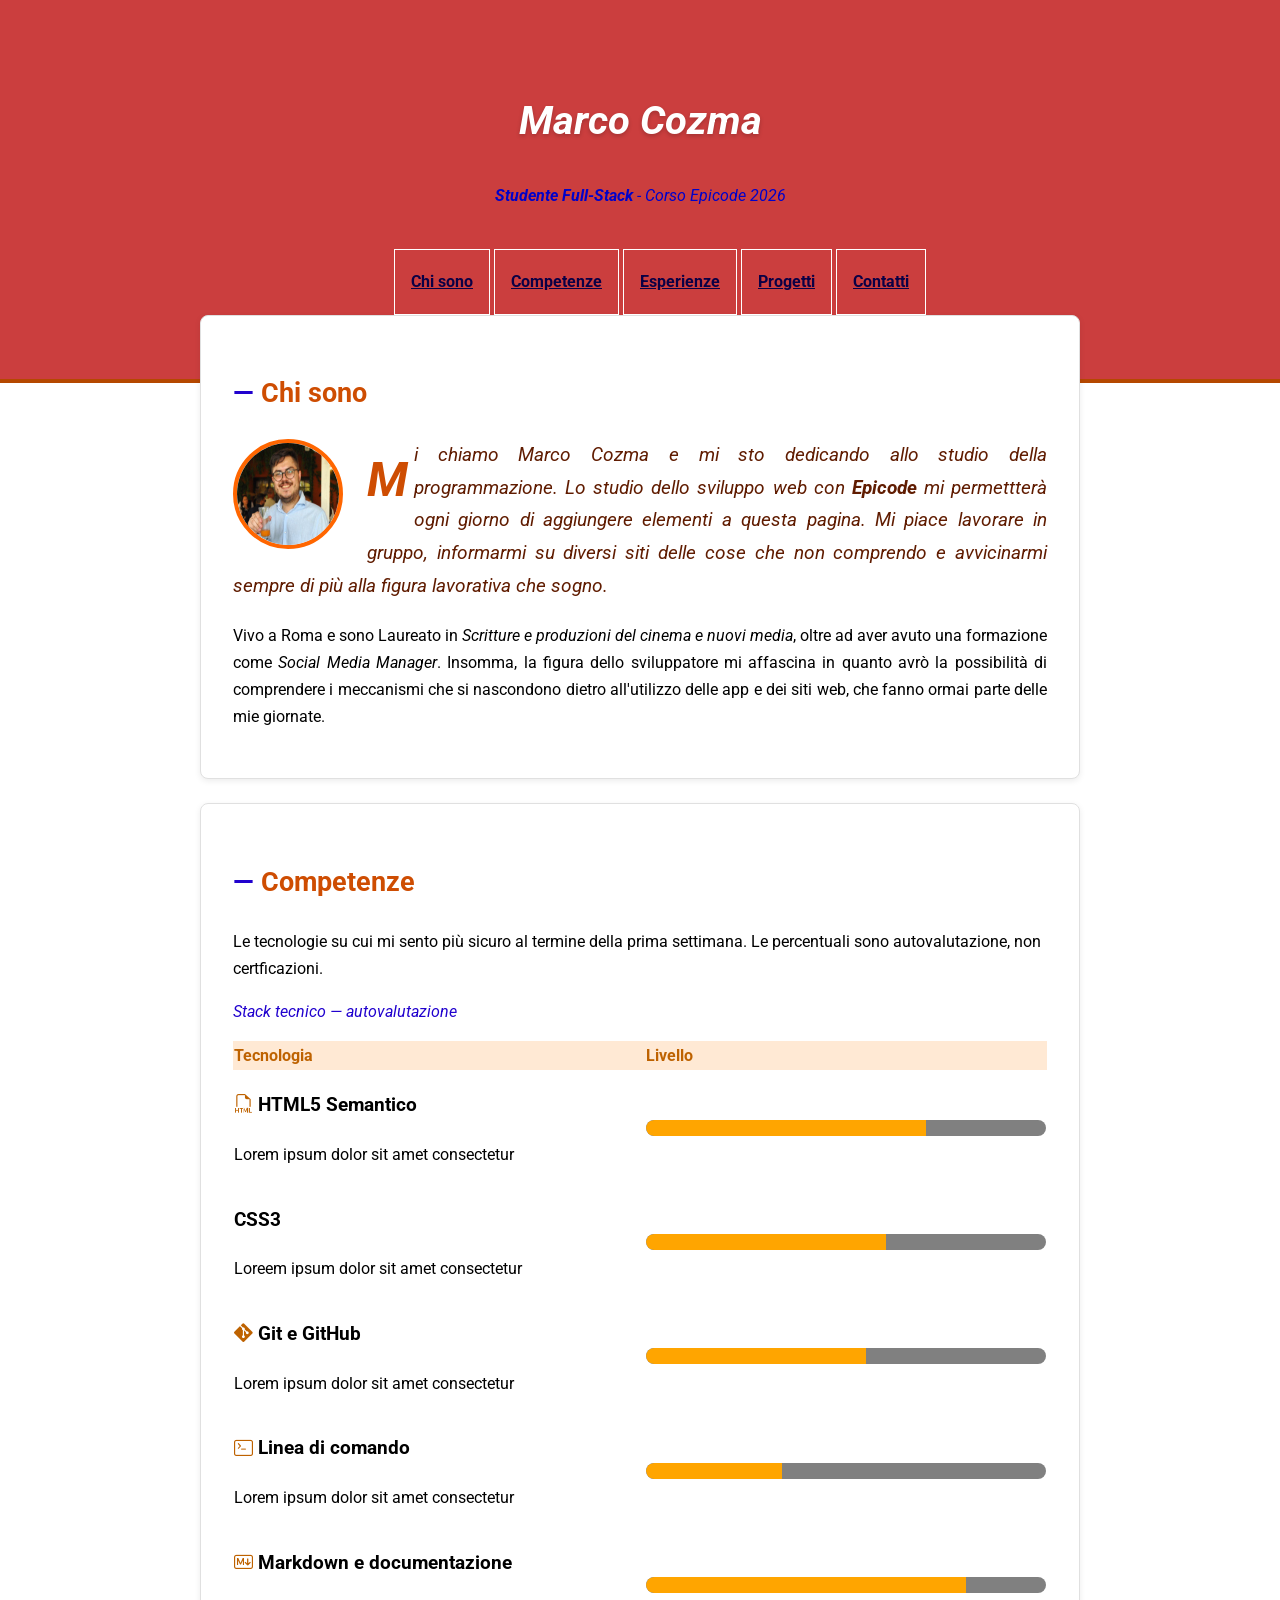
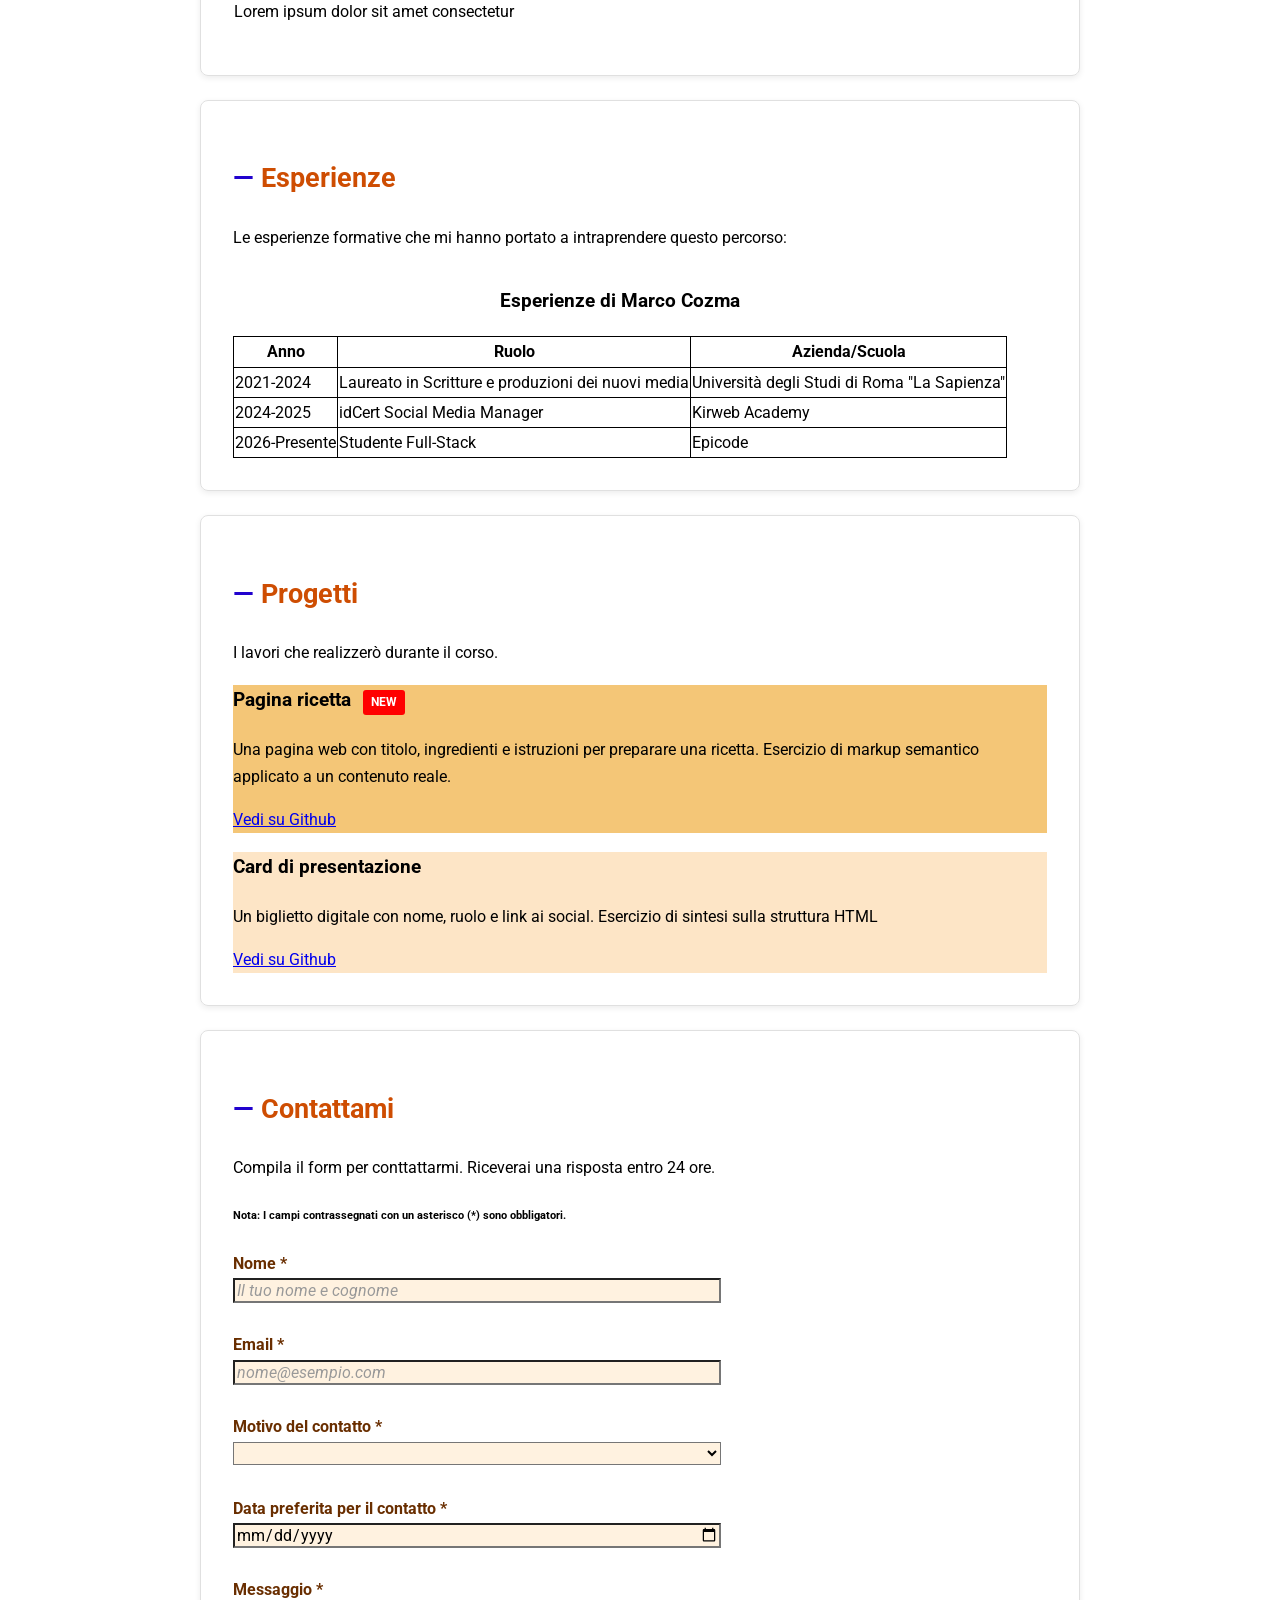
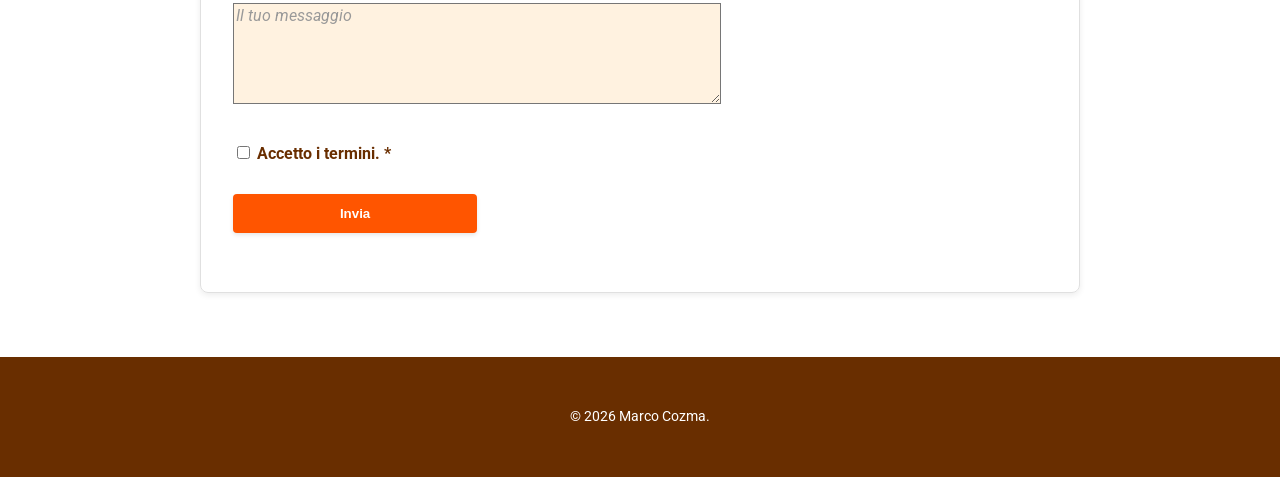
<file: index.html>
<!DOCTYPE html>
<html lang="it">

<head>
    <meta charset="UTF-8">
    <meta name="viewport" content="width=device-width, initial-scale=1.0">
    <link rel="stylesheet" href="https://cdn.jsdelivr.net/npm/bootstrap-icons@1.13.1/font/bootstrap-icons.min.css">
    <link rel="preconnect" href="https://fonts.googleapis.com">
    <link rel="preconnect" href="https://fonts.gstatic.com" crossorigin>
    <link href="https://fonts.googleapis.com/css2?family=Roboto:ital,wght@0,100..900;1,100..900&display=swap"
        rel="stylesheet">
    <link rel="stylesheet" href="assets/css/style.css">
    <title>Portfolio Marco Cozma</title>
</head>

<body>
    <header id="site-header">
        <h1>Marco Cozma</h1>
        <p class="tagline"> <strong>Studente Full-Stack</strong> - Corso Epicode 2026</p>
        <nav>
            <ul>
                <li><a href="#chi-sono">Chi sono</a></li>
                <li><a href="#competenze">Competenze</a></li>
                <li><a href="#esperienze">Esperienze</a></li>
                <li><a href="#progetti">Progetti</a></li>
                <li><a href="#contatti">Contatti</a></li>
            </ul>
        </nav>
    </header>
    <main>
        <section id="chi-sono">

            <h2>Chi sono</h2>
            <figure class="foto-profilo">
                <img class="avatar" src="assets/img/marco foto - Copia.png" alt="Foto Profilo">
            </figure>

            <p>Mi chiamo Marco Cozma e mi sto dedicando allo studio della programmazione. Lo studio dello sviluppo web
                con <strong>Epicode</strong> mi permettterà ogni giorno di aggiungere elementi a questa pagina. Mi piace
                lavorare in gruppo, informarmi su diversi siti delle cose che non comprendo e avvicinarmi sempre di più
                alla figura lavorativa che sogno. </p>
            <P>Vivo a Roma e sono Laureato in <em>Scritture e produzioni del cinema e nuovi media</em>, oltre ad aver
                avuto una
                formazione
                come <em>Social Media Manager</em>. Insomma, la figura dello sviluppatore mi affascina in quanto avrò la
                possibilità di comprendere i meccanismi che si nascondono dietro all'utilizzo delle app e dei siti web,
                che fanno ormai parte delle mie giornate.</P>
        </section>
        <section id="competenze">
            <h2>Competenze</h2>
            <p>Le tecnologie su cui mi sento più sicuro al termine della prima settimana. Le percentuali sono
                autovalutazione, non certficazioni.</p>
            <p class="comp-subtitles">Stack tecnico — autovalutazione</p>
            <table id="competenze-tab">
                <thead>
                    <tr>
                        <th>Tecnologia</th>
                        <th>Livello</th>
                    </tr>
                </thead>

                <tbody>
                    <tr>
                        <td>
                            <div class="tecnologia-studiata">
                                <h3><i class="bi bi-filetype-html"></i>  HTML5 Semantico</h3>
                                <p>Lorem ipsum dolor sit amet consectetur</p>
                            </div>
                        </td>

                        <td>
                            <div class="progress-container">
                                <div class="progress-bar-1"></div>
                            </div>
                        </td>
                    </tr>
                    <tr>
                        <td>
                            <div class="tecnologia-studiata">
                                <h3><i class="bi bi-css"></i>  CSS3</h3>
                                <p>Loreem ipsum dolor sit amet consectetur</p>
                            </div>
                        </td>

                        <td>
                            <div class="progress-container">
                                <div class="progress-bar-2"></div>
                            </div>
                        </td>
                    </tr>
                    <tr>
                        <td>
                            <div class="tecnologia-studiata">
                                <h3><i class="bi bi-git"></i>  Git e GitHub</h3>
                                <p>Lorem ipsum dolor sit amet consectetur</p>
                            </div>
                        </td>

                        <td>
                            <div class="progress-container">
                                <div class="progress-bar-3"></div>
                            </div>
                        </td>
                    </tr>
                    <tr>
                        <td>
                            <div class="tecnologia-studiata">
                                <h3><i class="bi bi-terminal"></i>  Linea di comando</h3>
                                <p>Lorem ipsum dolor sit amet consectetur</p>
                            </div>
                        </td>

                        <td>
                            <div class="progress-container">
                                <div class="progress-bar-4"></div>
                            </div>
                        </td>
                    </tr>
                    <tr>
                        <td>
                            <div class="tecnologia-studiata">
                                <h3><i class="bi bi-markdown"></i>  Markdown e documentazione</h3>
                                <p>Lorem ipsum dolor sit amet consectetur</p>
                            </div>
                        </td>

                        <td>
                            <div class="progress-container">
                                <div class="progress-bar-5"></div>
                            </div>
                        </td>
                    </tr>
                </tbody>
            </table>
        </section>
        <section id="esperienze">
            <h2>Esperienze</h2>
            <p>Le esperienze formative che mi hanno portato a intraprendere questo percorso:</p>
            <table>
                <caption>
                    <h3>Esperienze di Marco Cozma</h3>
                </caption>
                <thead>
                    <tr>
                        <th scope="col">Anno</th>
                        <th scope="col">Ruolo</th>
                        <th scope="col">Azienda/Scuola</th>
                    </tr>
                </thead>
                <tbody>
                    <tr>
                        <td>2021-2024</td>
                        <td>Laureato in Scritture e produzioni dei nuovi media</td>
                        <td>Università degli Studi di Roma "La Sapienza"</td>
                    </tr>
                    <tr>
                        <td>2024-2025</td>
                        <td>idCert Social Media Manager</td>
                        <td>Kirweb Academy</td>
                    </tr>
                    <tr>
                        <td>2026-Presente</td>
                        <td>Studente Full-Stack</td>
                        <td>Epicode</td>
                    </tr>
                </tbody>
            </table>
        </section>
        <section id="progetti">
            <h2>Progetti</h2>
            <p>I lavori che realizzerò durante il corso.</p>
            <article class="project">
                <h3>Pagina ricetta</h3>
                <p>Una pagina web con titolo, ingredienti e istruzioni per preparare una ricetta. Esercizio di markup
                    semantico applicato a un contenuto reale.</p>
                <a href="javascript:void(0);" target="_blank">Vedi su Github</a>
            </article>
            <article class="project">
                <h3>Card di presentazione</h3>
                <p>Un biglietto digitale con nome, ruolo e link ai social. Esercizio di sintesi sulla struttura HTML</p>
                <a href="javascript:void(0);" target="_blank">Vedi su Github</a>
            </article>
        </section>
        <section id="contatti">

            <h2>Contattami</h2>

            <p>Compila il form per conttattarmi. Riceverai una risposta entro 24 ore.</p>
            <p>
            <h6>Nota: I campi contrassegnati con un asterisco (*) sono obbligatori.</h6>
            </p>

            <form action="grazie.html" method="get">
                <label for="nome">Nome *</label>
                <br>
                <input type="text" id="nome" name="nome" placeholder="Il tuo nome e cognome" required>
                <br><br>
                <label for="email">Email *</label>
                <br>
                <input type="email" id="email" name="email" placeholder="nome@esempio.com" required>
                <br><br>
                <label for="select">Motivo del contatto *</label>
                <br>
                <select id="select" name="select" required>
                    <option value=""></option>
                    <option value="informazioni">Richiesta di informazioni</option>
                    <option value="lavoro"> Opportunità di lavoro</option>
                    <option value="altro">Altro</option>
                </select>
                <br><br>
                <label for="date">Data preferita per il contatto *</label>
                <br>
                <input type="date" id="date" name="date" required>
                <br><br>
                <label for="textarea">Messaggio *</label>
                <br>
                <textarea id="textarea" name="messaggio" placeholder="Il tuo messaggio" rows="5" required></textarea>
                <br><br>
                <input type="checkbox" id="consenso" id="checkbox" name="checkbox" required>
                <label for="checkbox"> Accetto i termini. *</label>
                <br><br>
                <button type="submit">Invia</button>
                <br><br>
            </form>
        </section>
    </main>
    <footer id="site-footer">
        <p>&copy; 2026 Marco Cozma.</p>
    </footer>
</body>

</html>
</file>
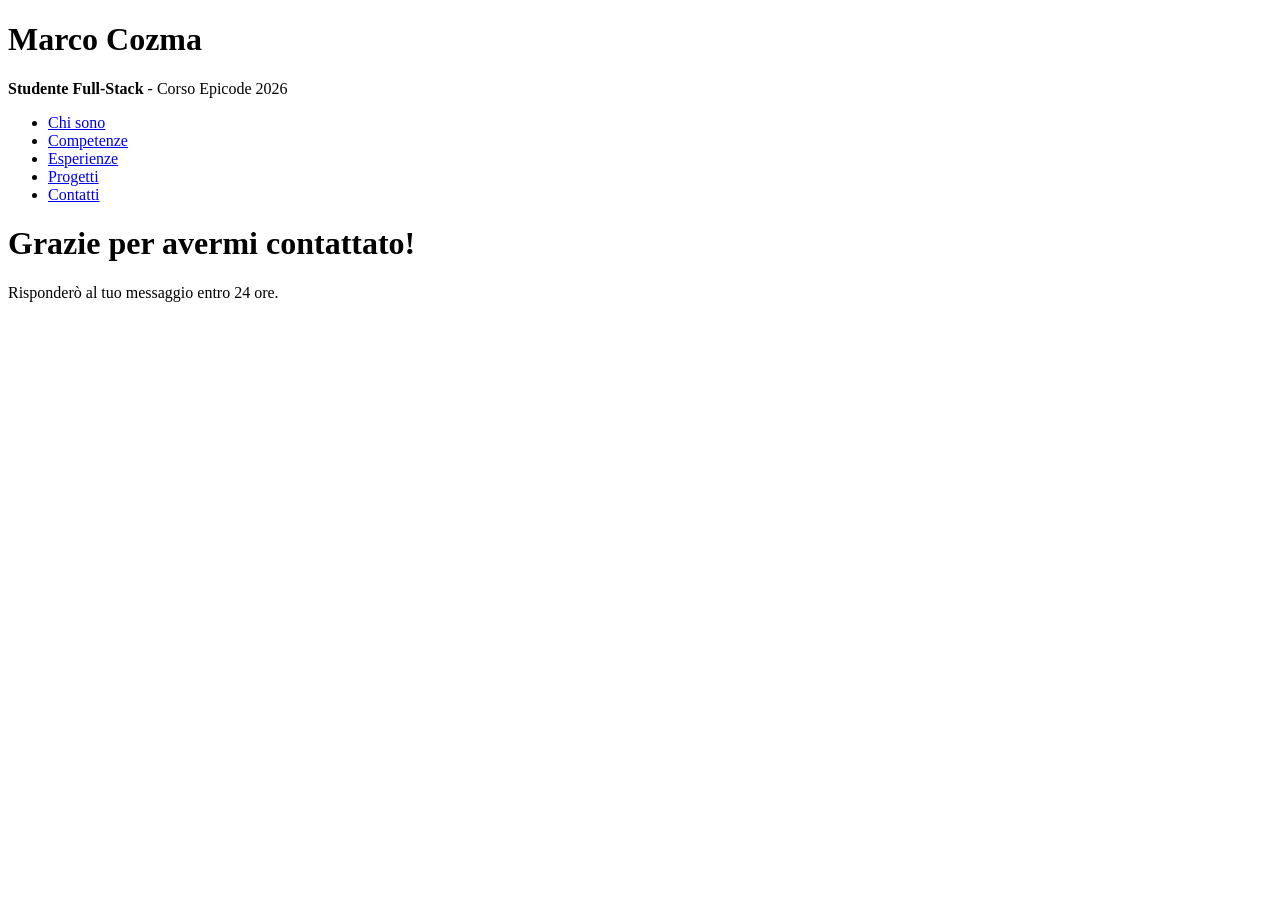
<file: grazie.html>
<!DOCTYPE html>
<html lang="it">

<head>
    <meta charset="UTF-8">
    <meta name="viewport" content="width=device-width, initial-scale=1.0">
    <title>Grazie</title>
</head>

<body>
    <header>
        <h1>Marco Cozma</h1>
        <p> <strong>Studente Full-Stack</strong> - Corso Epicode 2026</p>
        <nav>
            <ul>
                <li><a href="index.html#chi-sono">Chi sono</a></li>
                <li><a href="index.html#competenze">Competenze</a></li>
                <li><a href="index.html#esperienze">Esperienze</a></li>
                <li><a href="index.html#progetti">Progetti</a></li>
                <li><a href="index.html#contatti">Contatti</a></li>
            </ul>
        </nav>
    </header>
    <h1>Grazie per avermi contattato!</h1>
    <p>Risponderò al tuo messaggio entro 24 ore.</p>
</body>

</html>
</file>
<file: assets/css/style.css>
*,
*::before,
*::after {
    box-sizing: border-box;
}

html body {
    margin: 0;
    padding: 0;
    font-family: 'Roboto', sans-serif;
    line-height: 1.7;
    color: #000000;
    background-color: #ffffff;
}

main {
    max-width: 920px;
    margin: 0 auto;
    padding: 40px 20px;
    margin-top: -108px;
}

main section {
    padding: 32px;
    margin-bottom: 24px;
    border: 1px solid #e0e0e0;
    border-radius: 8px;
    box-shadow: 0 2px 6px rgba(0, 0, 0, 0.08);
}

main section h2::before {
    content: "— ";
    color: #2102ce;
}

table {
    border-collapse: collapse;
}

th,
td {
    border: 1px solid black;
}


.foto-profilo {
    margin-left: auto;
}

.avatar {
    width: 110px;
    height: 110px;
    border: 4px solid #ff6600;
    border-radius: 50%;
    float: left;
    margin: 0 24px 12px 0;
}

#site-header {
    background-color: #cb3e3e;
    background-image: url("https://imgs.search.brave.com/bT0IAZiE0gi-_LvVYpwXd1QzQZz_WdB0xS3BvY2SgxY/rs:fit:860:0:0:0/g:ce/aHR0cHM6Ly9pbWcu/ZnJlZXBpay5jb20v/dmV0dG9yaS1ncmF0/dWl0by9zZm9uZG8t/YXJhbmNpb25lLWFz/dHJhdHRvXzY5ODQ1/Mi0zMDQ5LmpwZz9z/ZW10PWFpc19pbmNv/bWluZyZ3PTc0MCZx/PTgw");
    background-size: cover;
    background-position: center;
    color: #ffffff;
    text-align: center;
    padding: 60px 20px 40px;
    border-bottom: 4px solid #b54800;
}

nav ul {
    list-style-type: none;
}

nav ul li {
    display: inline-block;
    border: 1px solid rgb(255, 255, 255);
}

#site-header h1 {
    font-size: 2.5rem;
    font-weight: bold;
    font-style: italic;
    text-shadow: 0 2px 4px rgba(0, 0, 0, 0.2);
}

#site-header nav {
    display: inline-block;
    padding: 8px 16px;
    margin: 0 4px;
    border-radius: 4px;
}

.tagline {
    color: rgb(1, 1, 202);
    font-style: italic;
}

nav a {
    color: #0b0045;
    line-height: 3;
    font-weight: bold;
    display: inline-block;
    padding: 8px 16px;
}

nav a:hover {
    color: #cf5a00;
    background-color: rgba(255, 255, 255, 0.2);
}

h2 {
    font-size: 1.7rem;
    text-align: left;
    color: #ce4d02;
}

#chi-sono {
    background-color: #ffffff;
    text-align: justify;
}

#competenze {
    clear: both;
    width: 100%;
}

.comp-subtitles {
    font-style: italic;
    color: #2102ce;
}

#chi-sono p:first-of-type {
    font-size: 1.2rem;
    font-style: italic;
    color: rgb(96, 28, 1);
}

#chi-sono p:first-of-type::first-letter {
    font-size: 3rem;
    font-weight: bold;
    float: left;
    margin-right: 6px;
    color: #ce4d02
}

.skill-list li:nth-child(odd) {
    background-color: #fed7a5;
}

.skill-list li:nth-child(even) {
    background-color: #f9a75a;
}

.skill-list li:first-child {
    font-weight: bold;
}

.project:nth-of-type(odd) {
    background-color: #f4c677;
}

.project:nth-of-type(even) {
    background-color: #fde5c6;
}

.project:first-of-type h3::after {
    content: "NEW";
    display: inline-block;
    padding: 2px 8px;
    margin-left: 12px;
    background-color: red;
    color: white;
    border-radius: 3px;
    font-size: 0.75rem;
}

/* Tabella delle competenze e miglioramento segnato dalla barra */
/* Queste sono le regole CSS della tabella competenze con livello completamento */

#competenze-tab,
#competenze-tab th,
#competenze-tab td {
    border: none;
    width: 100%;
}

/* th della tabella con livello completamento  */
#competenze-tab th {
    background-color: #ffe9d4;
    color: rgb(190, 98, 0);
    text-align: left;
}

/* questa è la barra totale */
.progress-container {
    width: 400px;
    height: 16px;
    background-color: grey;
    border-radius: 10px;
    overflow: hidden;
}

/* questa è la barra di quanto ho completato */
.progress-bar-1 {
    width: 70%;
    height: 100%;
    background-color: orange;
    border-radius: 10px 0 0 10px;
}

.progress-bar-2 {
    width: 60%;
    height: 100%;
    background-color: orange;
    border-radius: 10px 0 0 10px;
}

.progress-bar-3 {
    width: 55%;
    height: 100%;
    background-color: orange;
    border-radius: 10px 0 0 10px;
}

.progress-bar-4 {
    width: 34%;
    height: 100%;
    background-color: orange;
    border-radius: 10px 0 0 10px;
}

.progress-bar-5 {
    width: 80%;
    height: 100%;
    background-color: orange;
    border-radius: 10px 0 0 10px;
}

.tecnologia-studiata i {
    color: rgb(190, 98, 0);
}

/* fine della tabella con barra miglioramento*/

label {
    font-weight: bold;
    color: #692e00;
}

input,
textarea,
select {
    font-family: 'Roboto', sans-serif;
    font-size: 1rem;
    width: 60%;
    background-color: rgb(255, 242, 224);
}

input:focus,
textarea:focus,
select:focus {
    background-color: rgb(255, 203, 197);
}

input:hover,
textarea:hover,
select:hover {
    background-color: rgb(255, 225, 221);
}

input::placeholder,
textarea::placeholder {
    color: #999999;
    font-style: italic;
}

#consenso {
    width: auto;
}

button {
    color: rgb(255, 254, 253);
    background-color: hsl(20, 100%, 50%);
    font-weight: bold;
    width: 30%;
    padding: 12px 24px;
    border: none;
    border-radius: 4px;
    box-shadow: 0 2px 4px rgba(0, 0, 0, 0.1);
}

button:hover {
    background-color: hsl(20, 100%, 31%);
    box-shadow: 0 4px 8px rgba(0, 0, 0, 0.15);
}

#site-footer {
    background-color: #692e00;
    color: #ffffff;
    font-size: 0.9rem;
    text-align: center;
    height: 120px;
}

#site-footer p {
    line-height: 120px;
    margin: 0;
    text-align: center;
}
</file>
